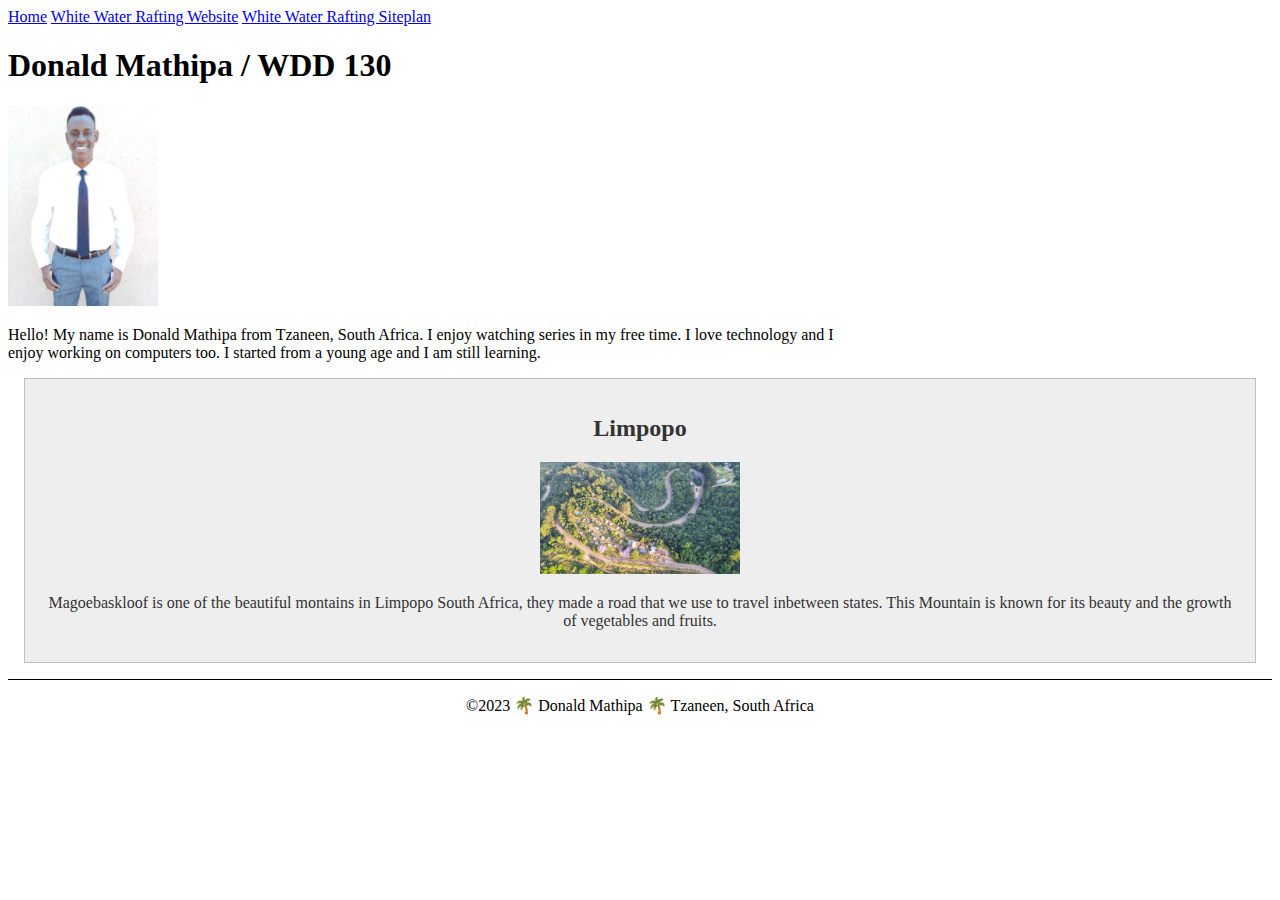
<file: index.html>
<!DOCTYPE html>
<html lang="en-US">
    <head>
        <meta charset="utf-8">
        <meta name="viewport" content="width=device-width,initial-scale=1.0">
        <title>Donald Mathipa / WDD 130</title>
        <meta name="description" content="Donald Mathipa, BYU-Idaho WDD130 course home page.">
        <meta name="author" content="Donald Mathipa">
        <link rel="stylesheet" href="styles/styles.css">
    </head>
    <body>
        <header>
            <nav>
                <a href="#">Home</a>
                <a href="wwr/">White Water Rafting Website</a>
                <a href="wwr/site-plan-rafting.html">White Water Rafting Siteplan</a>
            </nav>
        </header>
        <main>
            <h1>Donald Mathipa / WDD 130</h1>
            <img src="images/profile.jpg" alt="Hello! My name is Donald Mathipa" width="200">
            <p>Hello! My name is Donald Mathipa from Tzaneen, South Africa. I enjoy watching series in my free time. I love technology and I enjoy working on computers too. I started from a young age and I am still learning.</p>
        </main>
        <aside>
            <h2>Limpopo</h2>
            <img src="images/Air-Born-Magoebaskloof-pass.jpg" alt="Magoebaskloof road">
            <p>Magoebaskloof is one of the beautiful montains in Limpopo South Africa, they made a road that we use to travel inbetween states. This Mountain is known for its beauty and the growth of vegetables and fruits.</p>
        </aside>
        <footer>
            <p>©2023 🌴 Donald Mathipa 🌴 Tzaneen, South Africa</p>
        </footer>
    </body>
</html>
</file>
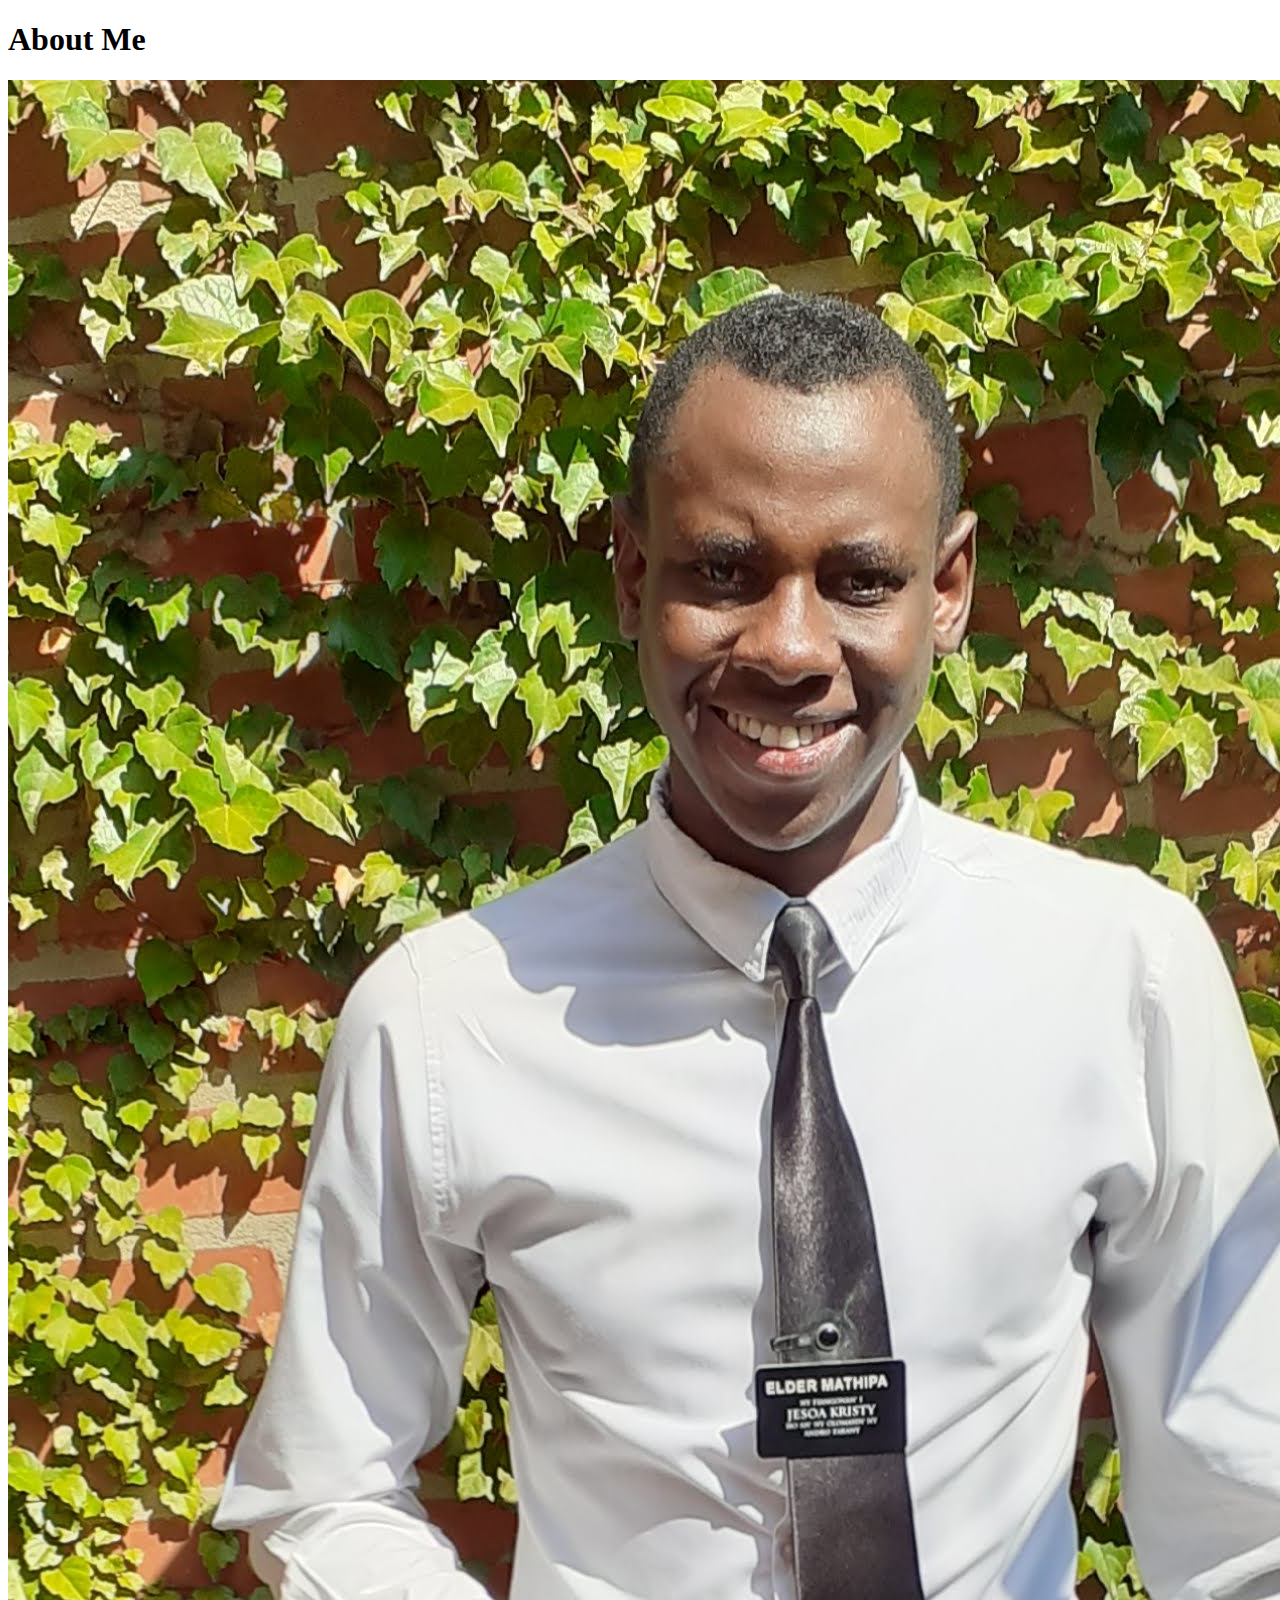
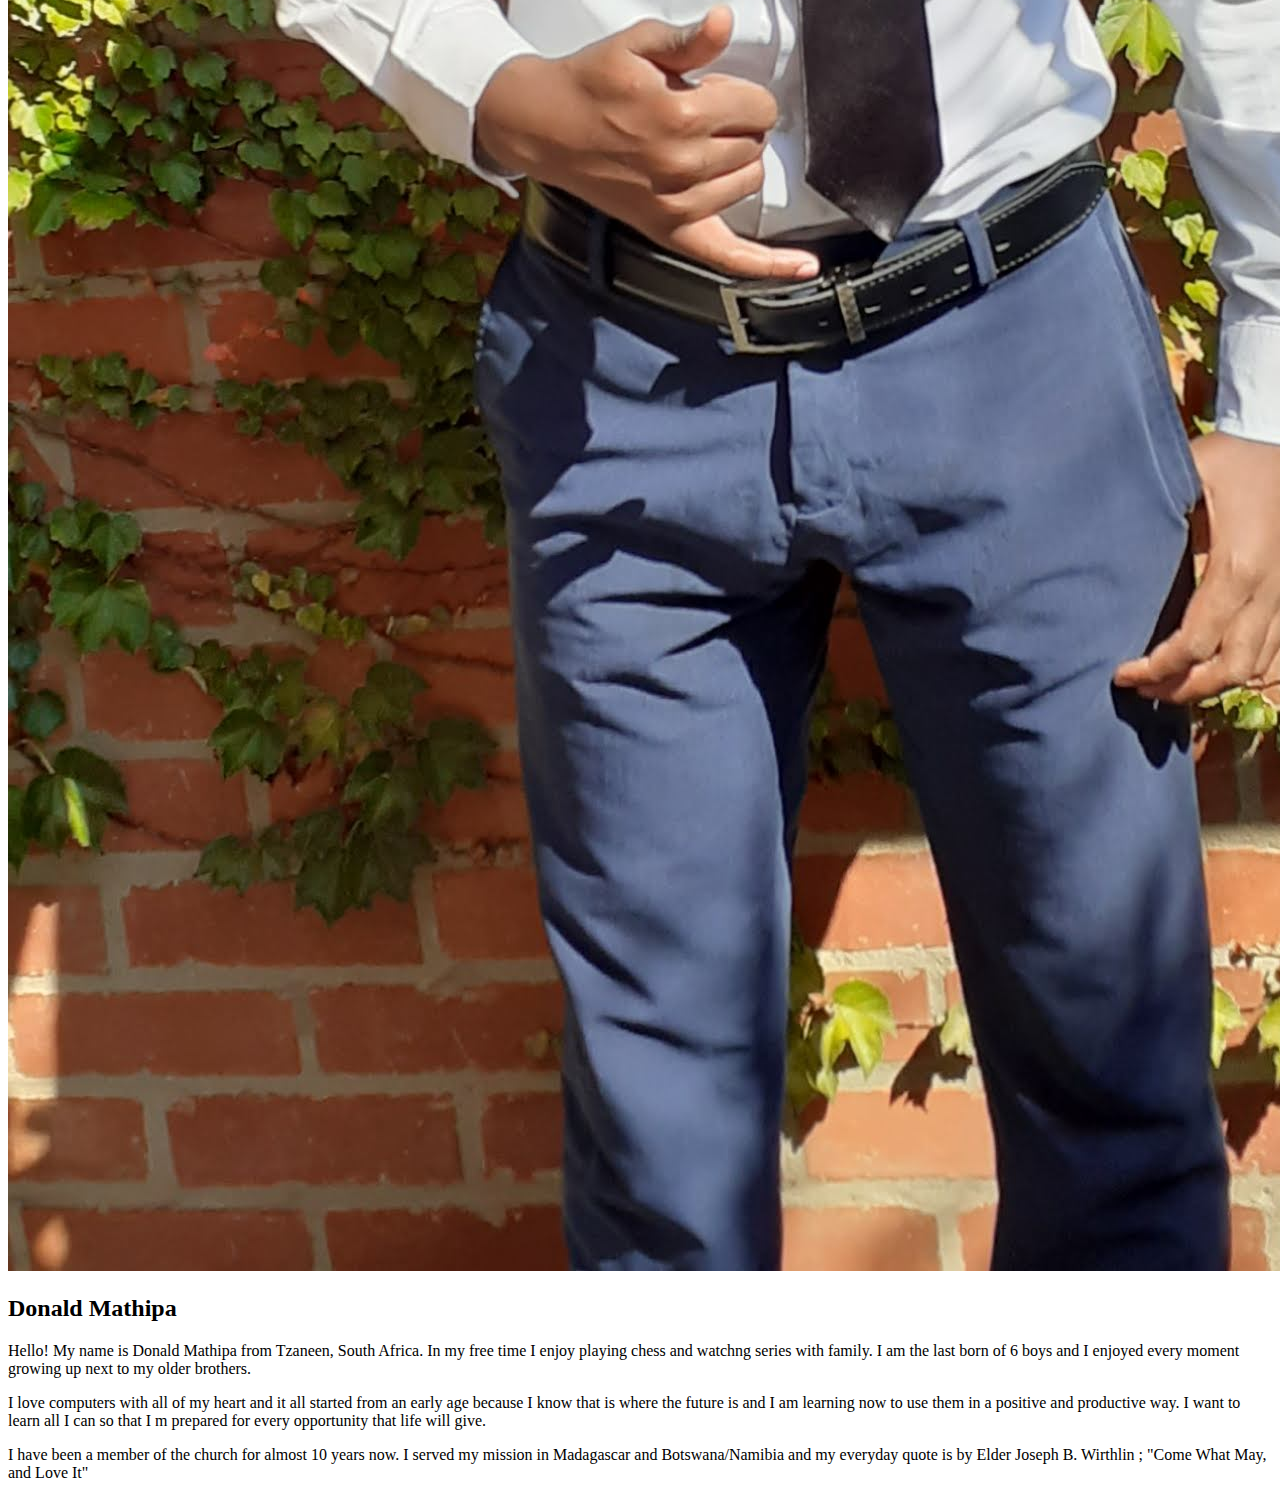
<file: aboutme/index.html>
<!DOCTYPE html>
<html lang="en">
<head>
    <meta charset="UTF-8">
    <meta http-equiv="X-UA-Compatible" content="IE=edge">
    <meta name="viewport" content="width=device-width, initial-scale=1.0">
    <title>All About Me</title>
</head>
<body>
    <h1>About Me</h1>
    <img alt="Image of me" src="images/mission.jpg">
    <h2>Donald Mathipa</h2>
    <p>Hello! My name is Donald Mathipa from Tzaneen, South Africa. In my free time I enjoy playing chess and watchng series with family. I am the last born of 6 boys and I enjoyed every moment growing up next to my older brothers.</p>
    <p>I love computers with all of my heart and it all started from an early age because I know that is where the future is and I am learning now to use them in a positive and productive way. I want to learn all I can so that I m prepared for every opportunity that life will give.</p>
    <p>I have been a member of the church for almost 10 years now. I served my mission in Madagascar and Botswana/Namibia and my everyday quote is by Elder Joseph B. Wirthlin ; "Come What May, and Love It"</p>
</body>
</html>
</file>
<file: styles/styles.css>
main {
    max-width: 840px;
}

aside {
    margin: 1em;
    border: 1px solid rgba(0, 0, 0, 0.2); /* 1 */
    padding: 1em;
    background-color: #eee;
    color: #333;
    text-align: center;
}

aside img {
    width: 200px;
    height: auto;
}

main img {
    width: 150px;
    height: auto;
}

p { padding: 0;}

footer {
    margin-top: 1em;
    border-top: 1px solid #000;
    text-align: center;
}
</file>
